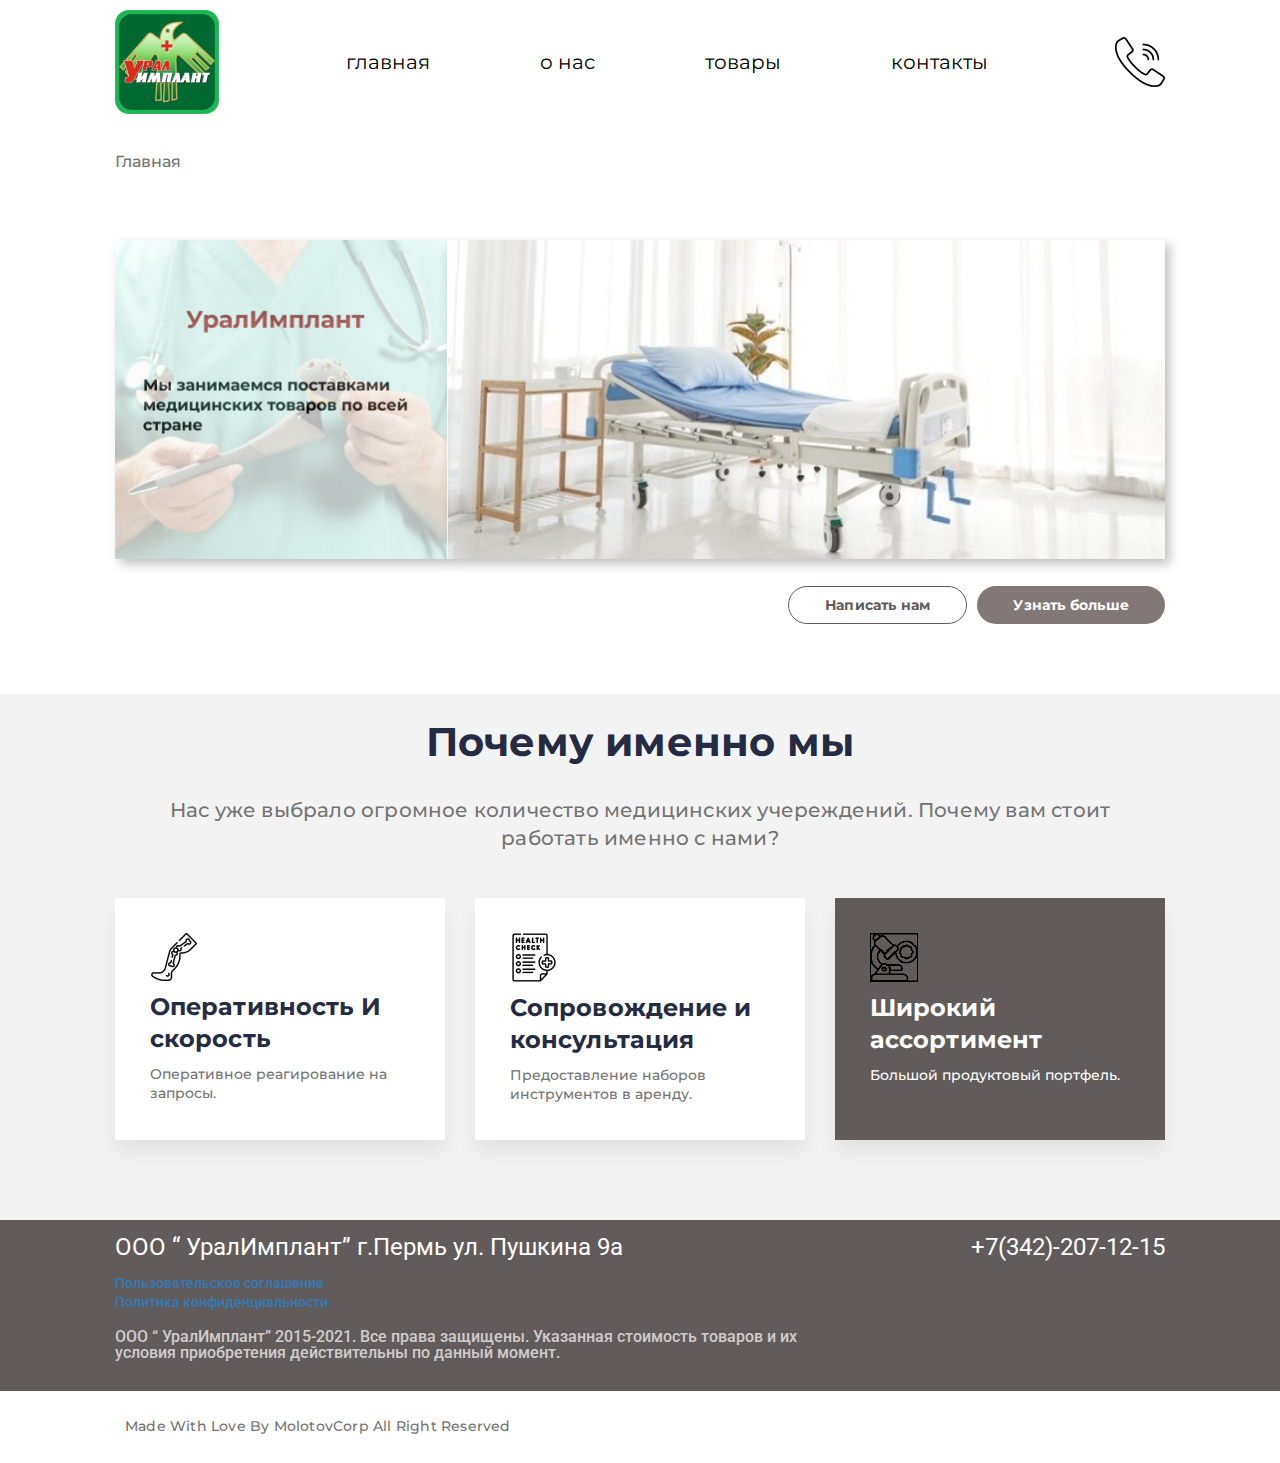
<file: index.html>
<!DOCTYPE html>
<html lang="en">

<head>
    <meta charset="UTF-8">
    <meta http-equiv="X-UA-Compatible" content="IE=edge">
    <meta name="viewport" content="width=device-width, initial-scale=1.0">
    <link rel="stylesheet" href="css/style.css">
    <link rel="preconnect" href="https://fonts.googleapis.com">
    <link rel="preconnect" href="https://fonts.gstatic.com" crossorigin>
    <link href="https://fonts.googleapis.com/css2?family=Montserrat:wght@400;500;600;700;800;900&display=swap"
        rel="stylesheet">
    <link rel="preconnect" href="https://fonts.googleapis.com">
    <link rel="preconnect" href="https://fonts.gstatic.com" crossorigin>
    <link href="https://fonts.googleapis.com/css2?family=Montserrat&family=Roboto&display=swap" rel="stylesheet">
    <title>Уралимплант</title>
</head>

<body>
    <div class="wrapper">
        <header class="header">
            <div class="header-container container">
                <img class="header__logo" src="img/логотип.png" alt="Ural-logo">
                <nav class="header__menu menu">
                    <ul class="menu__list">
                        <li class="menu__item"><a href="#" class="menu__link">главная</a></li>
                        <li class="menu__item"><a href="sources/about.html" class="menu__link">о нас</a></li>
                        <li class="menu__item"><a href="sources/contacts.html" class="menu__link">товары</a></li>
                        <li class="menu__item"><a href="sources/about.html#contact" class="menu__link">контакты</a></li>
                    </ul>
                </nav>
                <a href="tel:+73422071215"><img class="header__phone" src="img/call1.png" alt="phone"></a>
            </div>
        </header>
        <main class="page">
            <div class="page__main-block main-block">
                <div class="main-block__container container">
                    <div class="main-block__body">
                        <h2 class="main-block__main">Главная</h2>
                        <div class="main-block__row">
                            <div class="main-block__first-column">
                                <img src="img/Doctor.jpg" alt="Doctor" class="items-mainblock doctor-foto">
                            </div>
                            <div class="main-block__second-column">
                                <img src="img/chamber.jpg" alt="Chamber" class="items-mainblock">
                            </div>
                        </div>
                        <div class="main-block__buttons">
                            <a href="mailto:uralimplant@bk.ru"
                                class='main-block__button main-block__button-border'>Написать
                                нам</a>
                            <a href="sources/about.html" class='main-block__button main-block__button-gray'>Узнать
                                больше</a>
                        </div>
                    </div>
                </div>
                <section class="page__about-us about-us">
                    <div class="about-us__container container">
                        <div class="about-us__header header__block">
                            <div class="header__block-title">
                                <h2>Почему именно мы</h2>
                                <div class="header__block-subtitle">
                                    Нас уже выбрало огромное количество медицинских учереждений. Почему вам стоит<br />
                                    работать именно с нами?
                                </div>
                            </div>
                        </div>
                        <div class="about-us__body">
                            <div class="about-us_column">
                                <div class="about-us__item">
                                    <div class="about-us__icon">
                                        <img src="img/about-us/bones.jpg" alt="bones-icon">
                                    </div>
                                    <h3 class="about-us__title">Оперативность
                                        И скорость</h3>
                                    <div class="about-us__text">
                                        Оперативное реагирование
                                        на запросы.
                                    </div>
                                </div>
                            </div>
                            <div class="about-us_column">
                                <div class="about-us__item">
                                    <div class="about-us__icon">
                                        <img src="img/about-us/health-check.jpg" alt="bones-icon">
                                    </div>
                                    <h3 class="about-us__title">Сопровождение и консультация</h3>
                                    <div class="about-us__text">
                                        Предоставление наборов инструментов в аренду.
                                    </div>
                                </div>
                            </div>
                            <div class="about-us_column">
                                <div class="about-us__item-gray">
                                    <div class="about-us__icon">
                                        <img src="img/about-us/test.png" alt="bones-icon">
                                    </div>
                                    <h3 class="about-us__title-gray">Широкий ассортимент</h3>
                                    <div class="about-us__text-gray">
                                        Большой продуктовый портфель.
                                    </div>
                                </div>
                            </div>

                        </div>
                </section>
        </main>
        <footer class="footer">
            <div class="footer__top">
                <div class="footer__main container">
                    <div class="footer__text-top">
                        <div class="footer-top__coordinats">
                            ООО “ УралИмплант” г.Пермь ул. Пушкина 9а
                        </div>
                        <div class="footer-top__phonenumber">
                            <a href="tel:+7(342)-207-12-15" class="tel">+7(342)-207-12-15</a>
                        </div>
                    </div>
                    <div class="footer-top__documents">
                        <div class="footer-top__items footer-top__agreement">
                            <a href="documents/terms.pdf" target="blank">Пользовательское соглашение</a>
                        </div>
                        <div class="footer-top__items  footer-top__politic">
                            <a href="documents/privacy.pdf" target="blank">Политика конфиденциальности</a>
                        </div>
                    </div>
                    <div class="footer-top__text">
                        ООО “ УралИмплант” 2015-2021. Все права защищены. Указанная стоимость товаров и их<br>
                        условия приобретения действительны по данный момент.

                    </div>
                </div>
            </div>
            <div class="footer-bottom container">
                <h3>Made With Love By MolotovCorp All Right Reserved </h3>
            </div>
        </footer>
    </div>
</body>

</html>
</file>
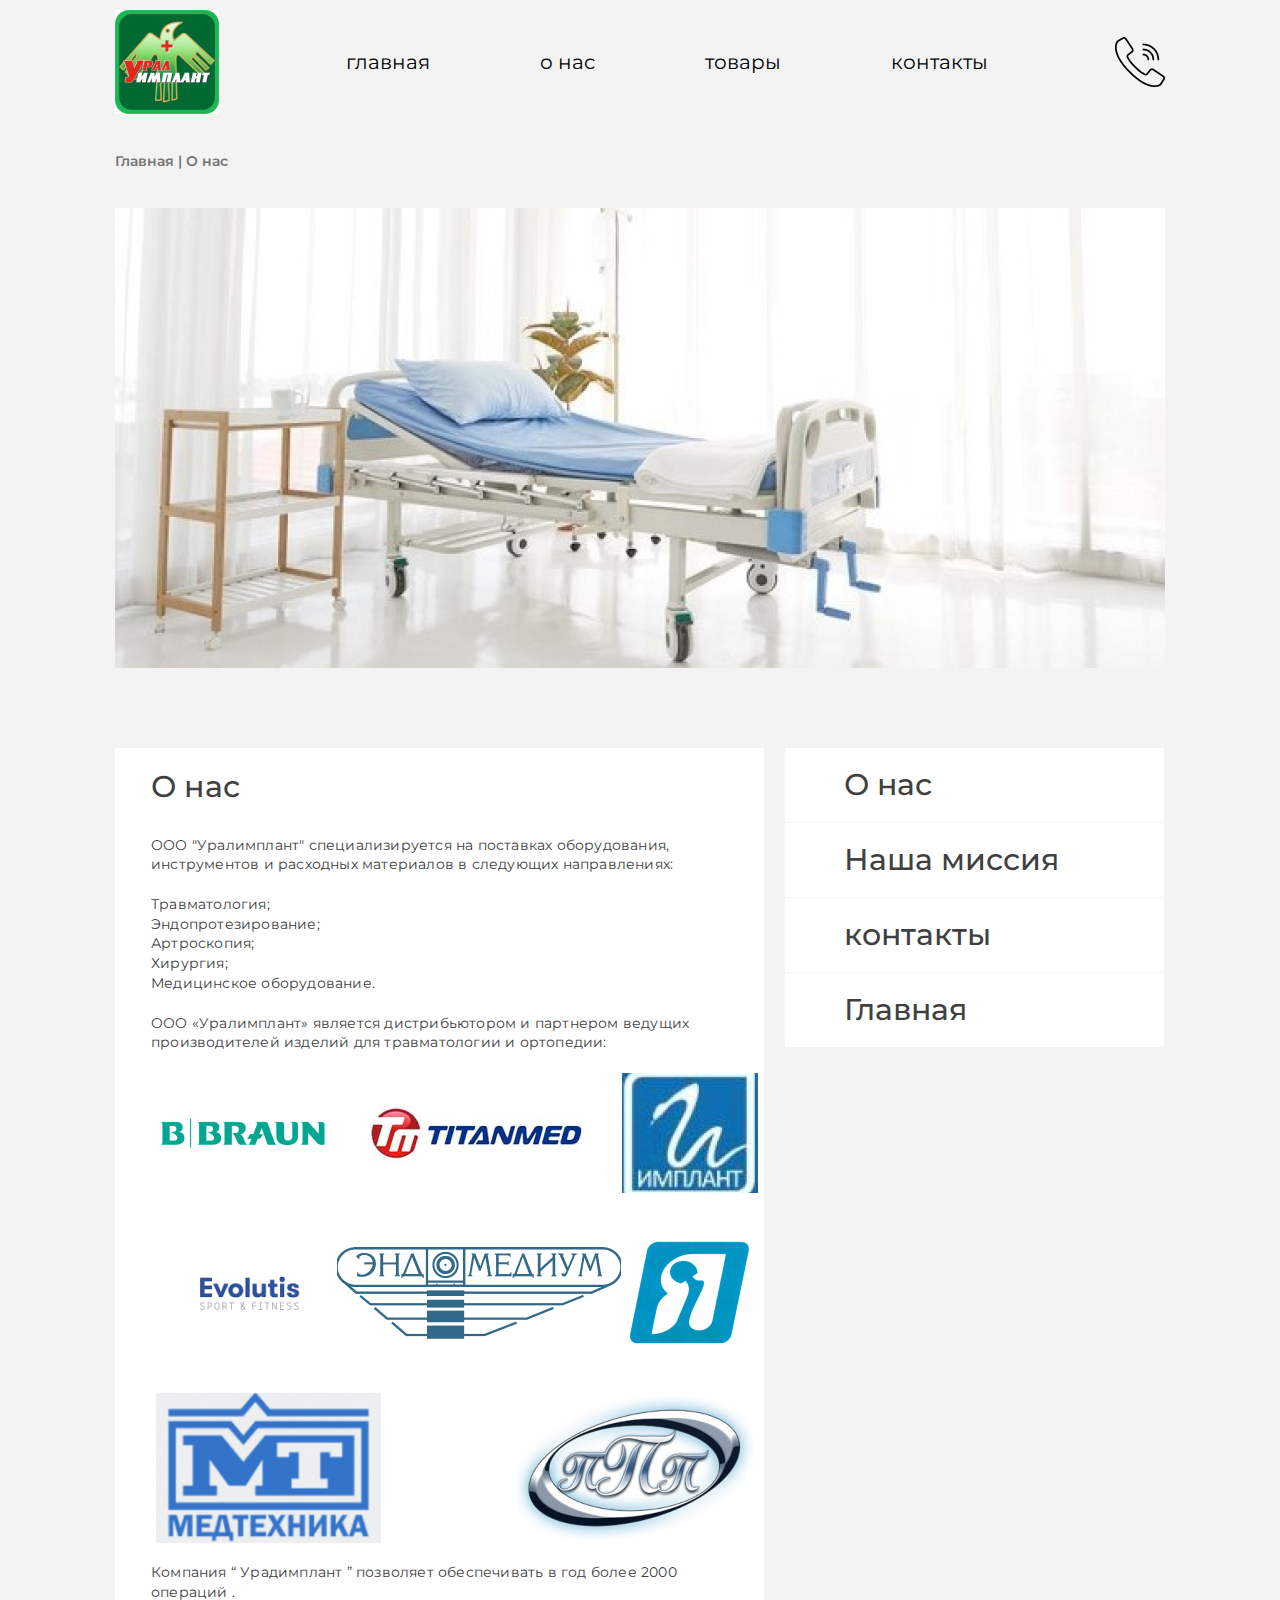
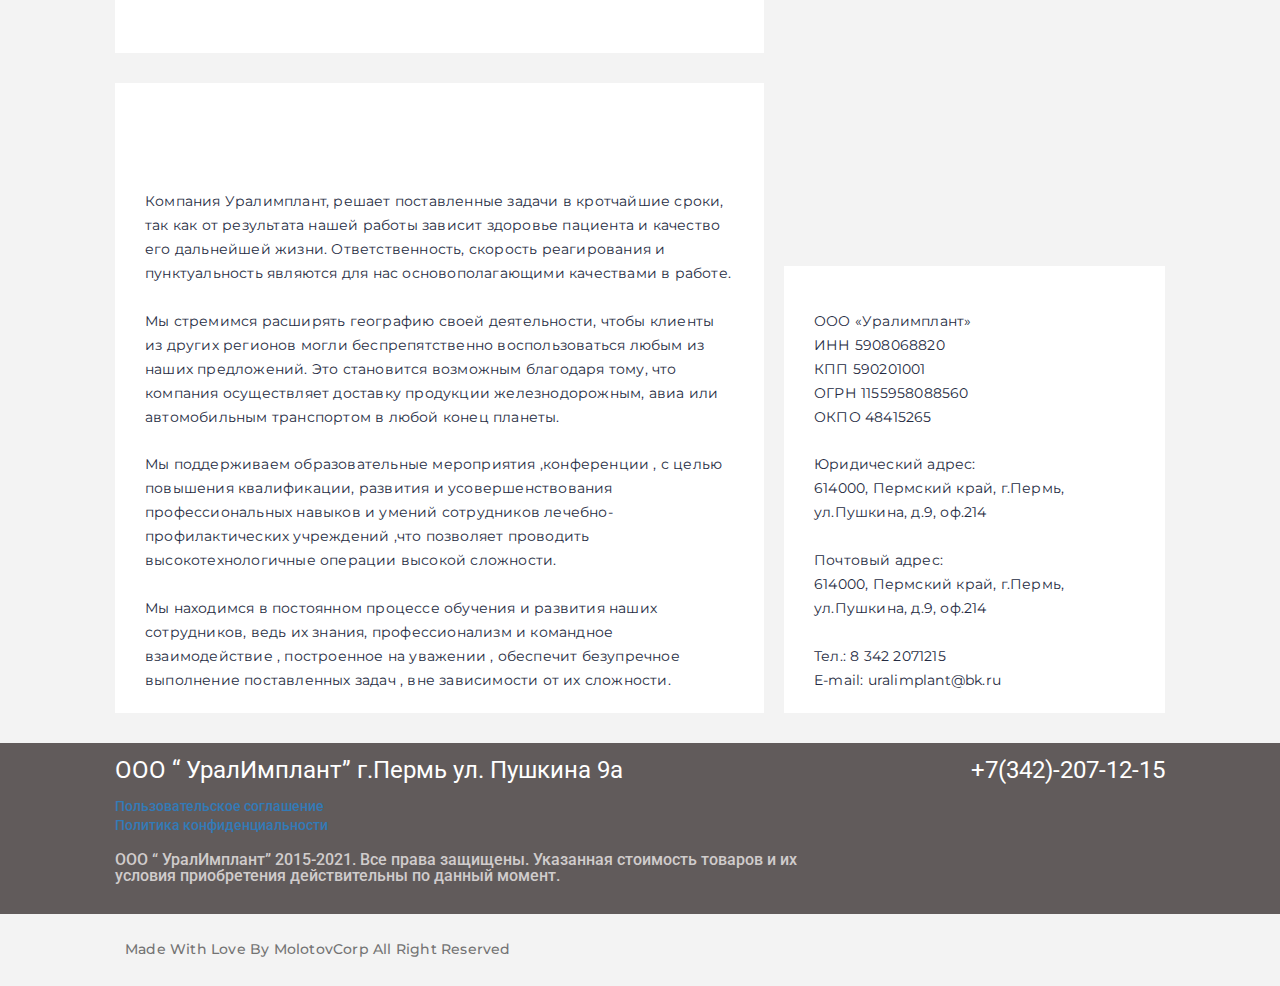
<file: sources/about.html>
<!DOCTYPE html>
<html lang="en">

<head>
    <meta charset="UTF-8">
    <meta http-equiv="X-UA-Compatible" content="IE=edge">
    <meta name="viewport" content="width=device-width, initial-scale=1.0">
    <link rel="stylesheet" href="css/aboutStyle.css">
    <link rel="preconnect" href="https://fonts.googleapis.com">
    <link rel="preconnect" href="https://fonts.gstatic.com" crossorigin>
    <link href="https://fonts.googleapis.com/css2?family=Montserrat:wght@400;500;600;700;800;900&display=swap"
        rel="stylesheet">
    <link rel="preconnect" href="https://fonts.googleapis.com">
    <link rel="preconnect" href="https://fonts.gstatic.com" crossorigin>
    <link href="https://fonts.googleapis.com/css2?family=Montserrat&family=Roboto&display=swap" rel="stylesheet">
    <title>О нас</title>
</head>
<div class="wrapper">
    <header class="header">
        <div class="header-container container">
            <img class="header__logo" src="../img/логотип.png" alt="Ural-logo">
            <nav class="header__menu menu">
                <ul class="menu__list">
                    <li class="menu__item"><a href="../index.html" class="menu__link">главная</a></li>
                    <li class="menu__item"><a href="#" class="menu__link">о нас</a></li>
                    <li class="menu__item"><a href="contacts.html" class="menu__link">товары</a></li>
                    <li class="menu__item"><a href="#contact" class="menu__link">контакты</a></li>
                </ul>
            </nav>
            <a href="tel:+73422071215"><img class="header__phone" src="../img/call1.png" alt="phone"></a>
        </div>
    </header>
    <main class="page">
        <div class="page__mainblock main-block">
            <div class="mainblock__container container">
                <div class="main-block__body">
                    <h2 class="main-block__title">Главная | О нас</h2>
                    <div class="main-block__image">
                        <img src="img about/chamber.jpg" alt="chamber foto">
                    </div>
                </div>
            </div>
        </div>
        <section class="page__about-us about-us">
            <div class="about-us__container container">
                <div class="about-us__body">
                    <div class="about-us__column">
                        <div class="item__about-us-content">
                            <h3 class="item-title">О нас</h3>
                            <p>ООО "Уралимплант" специализируется на поставках оборудования, инструментов и
                                расходных материалов в следующих направлениях:</p>
                            <ul>
                                <li>Травматология;</li>
                                <li>Эндопротезирование;</li>
                                <li>Артроскопия;</li>
                                <li>Хирургия;</li>
                                <li>Медицинское оборудование.</li>
                            </ul>
                            <p>
                                ООО «Уралимплант» является дистрибьютором и партнером ведущих производителей изделий для
                                травматологии и ортопедии:</p>
                            <div class="about-us__partners-first-row">
                                <img src="../img/partners/bbraun 1.png" alt="logo">
                                <img src="../img/partners/titan-logo 2.png" alt="logo">
                                <img src="../img/partners/npp.png" alt="logo">
                            </div>
                            <div class="about-us__partners-second-row">
                                <img src="../img/partners/evolutis 1.png" alt="logo">
                                <img src="../img/partners/Endomedium 1.png" alt="logo">
                                <img src="../img/partners/iartez.png" alt="logo">
                            </div>
                            <div class="about-us__partners-third-row">
                                <img src="../img/partners/kazan.png" alt="logo">
                                <img src="../img/partners/ppp.png" alt="logo">
                            </div>
                            <p>Компания “ Урадимплант ” позволяет обеспечивать в год более <span>2000 операций</span> .
                            </p>
                        </div>
                        <div class="about-us__mission ">
                            <h3 class="item-title"><a name="mission">Наша миссия</a></h3>
                            <ul>
                                <li>Компания Уралимплант, решает поставленные задачи в кротчайшие сроки, так как от
                                    результата
                                    нашей работы зависит здоровье пациента и качество его дальнейшей жизни.
                                    Ответственность,
                                    скорость реагирования и пунктуальность являются для нас основополагающими качествами
                                    в
                                    работе.</li>
                                <br>
                                <li>Мы стремимся расширять географию своей деятельности, чтобы клиенты из других
                                    регионов
                                    могли
                                    беспрепятственно воспользоваться любым из наших предложений. Это становится
                                    возможным
                                    благодаря тому, что компания осуществляет доставку продукции железнодорожным, авиа
                                    или
                                    автомобильным транспортом в любой конец планеты.</li>
                                <br>
                                <li>
                                    Мы поддерживаем образовательные мероприятия ,конференции , с целью повышения
                                    квалификации, развития и усовершенствования профессиональных навыков и умений
                                    сотрудников
                                    лечебно-профилактических учреждений ,что позволяет проводить высокотехнологичные
                                    операции
                                    высокой сложности.</li>
                                <br>
                                <li>Мы находимся в постоянном процессе обучения и развития наших сотрудников, ведь их
                                    знания,
                                    профессионализм и командное взаимодействие , построенное на уважении , обеспечит
                                    безупречное
                                    выполнение поставленных задач , вне зависимости от их сложности.</li>
                            </ul>
                        </div>

                    </div>
                    <div class="about-us__column-short">
                        <div class="column-short__body">
                            <div class="column-short__body-item"><a href="#"> О нас</a></div>
                            <div class="column-short__body-item"><a href="#mission"> Наша миссия</a></div>
                            <div class="column-short__body-item"><a href="#"> контакты</a></div>
                            <div class="column-short__body-item"><a href="../index.html"> Главная</a></div>
                        </div>
                        <div class="about-us__requisits">
                            <h2><a name="contact"> Реквизиты</a></h2>
                            <ul>
                                <li> ООО «Уралимплант»</li>
                                <li></li> ИНН 5908068820</li>
                                <li></li>КПП 590201001</li>
                                <li></li>ОГРН 1155958088560</li>
                                <li> ОКПО 48415265</li>
                                <br>
                                <li>Юридический адрес:</li>
                                <li> 614000, Пермский край, г.Пермь, ул.Пушкина, д.9, оф.214</li>
                                <br>
                                <li> Почтовый адрес:</li>
                                <li>614000, Пермский край, г.Пермь, ул.Пушкина, д.9, оф.214</li>
                                <br>
                                <li>Тел.: 8 342 2071215</li>
                                <li>E-mail: uralimplant@bk.ru</li>
                            </ul>
                        </div>
                    </div>
                </div>
            </div>
        </section>
        <footer class="footer">
            <div class="footer__top">
                <div class="footer__main container">
                    <div class="footer__text-top">
                        <div class="footer-top__coordinats">
                            ООО “ УралИмплант” г.Пермь ул. Пушкина 9а
                        </div>
                        <div class="footer-top__phonenumber">
                            <a href="tel:+7(342)-207-12-15" class="tel">+7(342)-207-12-15</a>
                        </div>
                    </div>
                    <div class="footer-top__documents">
                        <div class="footer-top__items footer-top__agreement">
                            <a href="../documents/terms.pdf" target="blank">Пользовательское соглашение</a>
                        </div>
                        <div class="footer-top__items  footer-top__politic">
                            <a href="../documents/privacy.pdf" target="blank">Политика конфиденциальности</a>
                        </div>
                    </div>
                    <div class="footer-top__text">
                        ООО “ УралИмплант” 2015-2021. Все права защищены. Указанная стоимость товаров и их<br>
                        условия приобретения действительны по данный момент.

                    </div>
                </div>
            </div>
            <div class="footer-bottom container">
                <h3>Made With Love By MolotovCorp All Right Reserved </h3>
            </div>
        </footer>
    </main>

    <body>

    </body>

</html>
</file>
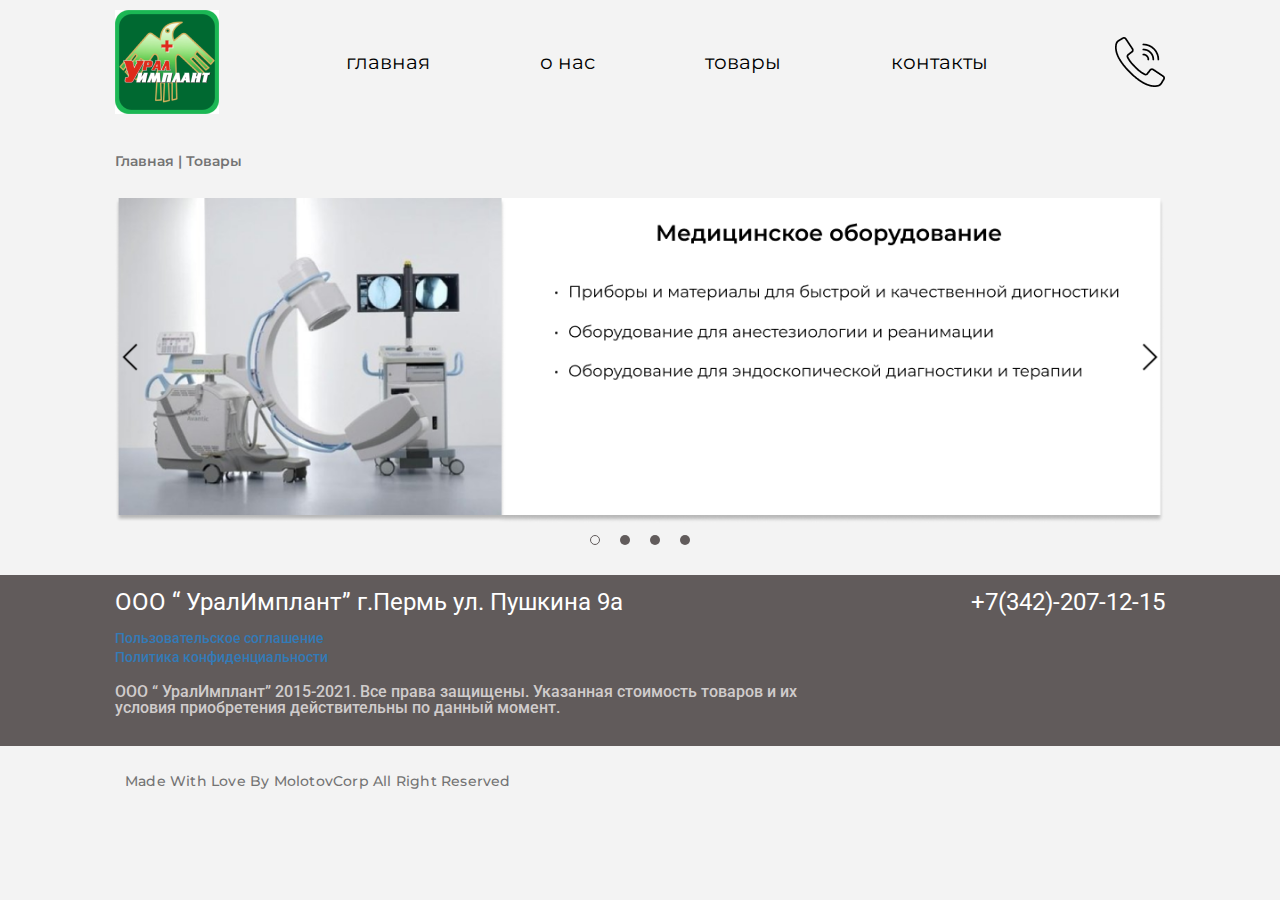
<file: sources/contacts.html>
<!DOCTYPE html>
<html lang="en">

<head>
    <meta charset="UTF-8">
    <meta http-equiv="X-UA-Compatible" content="IE=edge">
    <meta name="viewport" content="width=device-width, initial-scale=1.0">
    <link rel="stylesheet" href="css/contacsStyle.css">
    <link rel="preconnect" href="https://fonts.googleapis.com">
    <link rel="preconnect" href="https://fonts.gstatic.com" crossorigin>
    <link href="https://fonts.googleapis.com/css2?family=Montserrat:wght@400;500;600;700;800;900&display=swap"
        rel="stylesheet">
    <link rel="preconnect" href="https://fonts.googleapis.com">
    <link rel="preconnect" href="https://fonts.gstatic.com" crossorigin>
    <link href="https://fonts.googleapis.com/css2?family=Montserrat&family=Roboto&display=swap" rel="stylesheet">
    <title>О нас</title>
</head>
<div class="wrapper">
    <header class="header">
        <div class="header-container container">
            <img class="header__logo" src="../img/логотип.png" alt="Ural-logo">
            <nav class="header__menu menu">
                <ul class="menu__list">
                    <li class="menu__item"><a href="../index.html" class="menu__link">главная</a></li>
                    <li class="menu__item"><a href="about.html" class="menu__link">о нас</a></li>
                    <li class="menu__item"><a href="#" class="menu__link">товары</a></li>
                    <li class="menu__item"><a href="about.html#contact" class="menu__link">контакты</a></li>
                </ul>
            </nav>
            <a href="tel:+73422071215"><img class="header__phone" src="../img/call1.png" alt="phone"></a>
        </div>
    </header>
    <main class="page">
        <div class="page__main-block main-block">
            <div class="main-block__container container">
                <div class="main-block__body">
                    <h2 class="main-block__title">Главная | Товары</h2>
                    <div class="slider">
                        <div class="slider-item">
                            <img src="../img/slider/medical equipment.png" alt="medical-equipment">
                        </div>
                        <div class="slider-item">
                            <img src="../img/slider/Ortopedical.png" alt="Ortopedical">
                        </div>
                        <div class="slider-item">
                            <img src="../img/slider/surgery.png" alt="surgery">
                        </div>
                        <div class="slider-item">
                            <img src="../img/slider/trauma.png" alt="trauma">
                        </div>
                    </div>
                </div>
            </div>
        </div>
    </main>

    <footer class="footer">
        <div class="footer__top">
            <div class="footer__main container">
                <div class="footer__text-top">
                    <div class="footer-top__coordinats">
                        ООО “ УралИмплант” г.Пермь ул. Пушкина 9а
                    </div>
                    <div class="footer-top__phonenumber">
                        <a href="tel:+7(342)-207-12-15" class="tel">+7(342)-207-12-15</a>
                    </div>
                </div>
                <div class="footer-top__documents">
                    <div class="footer-top__items footer-top__agreement">
                        <a href="../documents/terms.pdf" target="blank">Пользовательское соглашение</a>
                    </div>
                    <div class="footer-top__items  footer-top__politic">
                        <a href="../documents/privacy.pdf" target="blank">Политика конфиденциальности</a>
                    </div>
                </div>
                <div class="footer-top__text">
                    ООО “ УралИмплант” 2015-2021. Все права защищены. Указанная стоимость товаров и их<br>
                    условия приобретения действительны по данный момент.

                </div>
            </div>
        </div>
        <div class="footer-bottom container">
            <h3>Made With Love By MolotovCorp All Right Reserved </h3>
        </div>
    </footer>
    </main>

    <body>
        <!-------------Jquery----------------->

        <script src="https://code.jquery.com/jquery-3.6.0.min.js"></script>
        <!-------------my script-------------->

        <script src="../script/script.js"></script>
        <!-----slider ------------------->

        <script src="../script/slick.min.js"></script>
    </body>

</html>
</file>
<file: css/style.css>
*,
*::before,
*::after {
	padding: 0;
	margin: 0;
	border: 0;
	box-sizing: border-box;
}
a {
	text-decoration: none;
	color: white;
}
.tel a{
	color: white;
}
ul,
ol,
li {
	list-style: none;
}
li:hover{
text-decoration: underline;
}
img {
	vertical-align: top;
}
h1,
h2,

h4,
h5,
h6 {
	font-weight: inherit;
	font-size: inherit;
}
html,
body {
	height: 100%;
	line-height: 1;
	font-size: 14px;
	font-weight: 500;
	color: #252b42;
	font-family: Montserrat;
	background-color:  #fff;
}
.wrapper {
	min-height: 100%;
	overflow: hidden;
	display: flex;
	flex-direction: column;
}
.container {
	max-width: 1050px;
	margin: 0px auto;
	padding: 0 15px;
	box-sizing: content-box;
}
.wrapper {
	min-height: 100%;
	overflow: hidden;
	display: flex;
	flex-direction: column;
}
/*----------------header block--------------*/
.header__block {
	text-align: center;
	line-height: 142%;
	letter-spacing: 0.2px;
	font-weight: 700;		
}

.header__block-title{
	font-size: 40px;
	line-height: 142.5%;
	padding: 20px;
}
.header__block-title:not(:last-child){
	padding: 0px 0px 10px 0px;
}
.header__block-subtitle{
	color: #737373;
	line-height: 142%;
	font-weight: 500;
	font-size: 20px;
	margin: 25px 10px;
}
@media (max-width: 992px) {
	.header__block-title {
		font-size: 30px;
	}
	.header__block-subtitle{
		font-size: 12px;
	}
}
/*----------------------------Header-----------------------*/

.header {
	margin: 10px 0px 40px 0px;
}
.header-container {
	display: flex;
	min-height: 104px;
	justify-content: space-between;
	align-items: center;
}
.container {
}
.header__logo {
}
.header__menu {
}
.menu {
}
.menu__list {
	display: flex;
	flex-wrap: wrap;
	align-items: center;
	margin: 0px 10px;
}
.menu__item{
	font-size: 20px;
	font-weight: 400;
	
}
.menu__item:not(:last-child) {
	margin-right: 110px;
}
.menu__link {
	color: #000
}
.header__phone {
}
@media(max-width: 992px) {
	.menu__item:not(:last-child) {
		margin-right: 80px;
	}
}
@media(max-width:767px){
	.header {
		margin: 10px 0px 20px 0px;
	}
	.menu__item:not(:last-child) {
		margin-right: 25px;
		margin-bottom: 10px;
	}
	.menu__item {
		font-size: 14px;
	}
	.menu__list{
		align-items: inherit	;
	}	
}
@media(max-width: 596px) {
	.menu__list{
		display: block ;
}
}
/*--------------------Main block-------------------*/
.page {
}
.page__main-block {
}
.main-block {
}
.main-block__container {
}
.main-block__body {
	margin-bottom: 80px;
}
.main-block__main{
padding-bottom: 70px;
color: #737373;
font-size: 16px;
}
.main-block__row {
	display: flex;
	margin-bottom: 37px;
}
.main-block__row img {
	width: 100%;
	height: 100%;
	box-shadow: 5px 5px 10px rgba(0, 0, 0, 0.25);
}
.items-mainblock {
}
.main-block__first-column {
}
.main-block__second-column {
}
.doctor-foto {
}
.main-block__buttons {
	display: flex;
	justify-content: flex-end;
		flex-wrap: wrap;
		margin: -10px 0px
}
.main-block__button {
	border-radius: 37px;
	display: flex;
	justify-content: center;
	align-items: center;
	min-height: 38px;
	color: #fff;
	letter-spacing: 0.2px;
	font-weight: 700;
	line-height: 200%;
	padding: 0px 36px;
	transition: all 1.3s ease 0.1s
}
.main-block__button:not(:last-child) {
	margin:	0px 10px 0px 0px;
}
.main-block__button:hover{
	background: #3E3A3A ;
	color: seashell;
}
.main-block__button-border {
	border: 1px solid #615B5B;
	color: #615B5B;
	
}
.main-block__button-gray {
	background: #827878;
}
.main-block__button-gray:hover {
	background: #3E3A3A;
}
.page__about-us {
	background-color: #f3f3f3;
}
.about-us {
	padding-bottom: 50px;
}
.about-us__container {
}
.about-us__header {
}
.header__block {
}
.header__block-title {
}
@media(max-width:767px) {
	.main-block__second-column {
		display: none;
	}
	.main-block__row img{
		padding: 20px;
		box-shadow: none;
	}
	.main-block__row {
		display: inherit;
	}
	.main-block__buttons {
		display: inherit;
	}
	.main-block__button:not(:last-child){
		margin-bottom: 15px;
	}
	.main-block__button-border{
		width: 100%;
	}
	.main-block__main {
		padding-bottom: 30px;
	}
}
@media(max-width:479px) {
	.main-block__main{
		padding-bottom: 10px;
	}
}
/*-------------------------------About-us----------------*/
.about-us__body {
}
.about-us_column {
	flex: 0 1 33.333%;
		margin: 0px 0px 30px 0px;
}
.about-us__item{
	box-shadow: 0px 13px 19px rgba(0, 0, 0, 0.07);
		background-color: #fff;
		padding: 35px;
		height: 100%;
}
.about-us__item-gray {
	box-shadow: 0px 13px 19px rgba(0, 0, 0, 0.07);
	background: #615B5B;
	color: white;
	padding: 35px;
		height: 100%;
		}
.about-us__item >*:not(:last-child) {
	margin: 0px 0px 10px 0px;	
}
.about-us__item-gray >*:not(:last-child){
	margin: 0px 0px 10px 0px;
}
.about-us__icon {
}
.about-us__title {
	font-weight: 700;
	font-size: 24px;
	letter-spacing: 0.1px;
	line-height: calc(32/24*100%);
}
.about-us__text {
	color :#737373;
	line-height: 142%;
}
.about-us__title-gray{
	font-weight: 700;
	font-size: 24px;
	letter-spacing: 0.1px;
	line-height: calc(32/24*100%);
	color: white;
}
.about-us__text-gray{
	color: white;
	line-height: 142%;
}
@media(max-width:992px){
	.about-us_column{
		flex: 0 1 50%;
	}
	.about-us_column:last-child {
		flex:  1 1 100% ;
	}
}
@media(max-width: 767px) {
	.page__about-us{
		padding-bottom: 20px;
	}
}
@media (min-width: 670px){
	.about-us__body {
		display: flex;
		flex-wrap: wrap ;
		margin:  0px -15px ;
	}
	.about-us_column{
		padding: 0px 15px;
	}
}
@media (max-width: 479px) {
	.header__block-title{
		font-size: 30px;
	}
}
/*----------------footer----------------*/
.footer {

}
.footer__top {
	font-family: roboto, Arial, Helvetica, sans-serif;
	background: #615B5B;
}
.footer__main {
}
.footer__text-top {
	display: flex;
	justify-content: space-between;
	align-items: center;
	font-size: 24px;
	font-weight: 400;
	line-height: 116%;
	color: white;
	padding-top: 14px;
}
.footer-top__documents{
padding-top: 14px;
}
.footer-top__items{

}
.footer-top__items a {
	color:#337AB7;
}
.footer-top__items:not(:last-child){
	margin: 0px 0px 5px 0px;
}
.footer-top__coordinats {
}
.footer-top__phonenumber {
}
.footer-top__agreement {
}
.footer-top__politic {
	margin-bottom: 20px;
}
.footer-top__text {
	padding-bottom: 30px;
	font-size: 16px;
	color: #D0CCCC;
}
.footer-bottom {
	padding: 14px 0px;
	
}
.footer-bottom h3 {
	font-size: 14px;
	font-weight: 500;
	letter-spacing: 0.2px;
	color: #737373;
	line-height: 171%;
	padding: 10px ;
}
@media (max-width: 767px) {
	.footer__text-top {
		font-size: 18px;
	}
	.footer-top__text{
		padding-bottom: 15px;
			font-size: 12px;
	}
}
@media (max-width:570px) {
	.footer__text-top {
		display: inherit;
	}
	.footer__text-top {
		font-size: 14px;
	}
	.footer-bottom h3{
		font-size: 10px;
	}
}
</file>
<file: sources/css/aboutStyle.css>
*,
*::before,
*::after {
	padding: 0;
	margin: 0;
	border: 0;
	box-sizing: border-box;
}
a {
	text-decoration: none;
	color: white;
}

ul,
ol,
li {
	list-style: none;
}
li:hover{
text-decoration: underline;
}
img {
	vertical-align: top;
}
h1,
h2,

h4,
h5,
h6 {
	font-weight: inherit;
	font-size: inherit;
}
html,
body {
	height: 100%;
	line-height: 1;
	font-size: 14px;
	font-weight: 500;
	color: #252b42;
	font-family: Montserrat;
	background-color:  #f3f3f3;
}
.wrapper {
	min-height: 100%;
	overflow: hidden;
	display: flex;
	flex-direction: column;
}
.container {
	max-width: 1050px;
	margin: 0px auto;
	padding: 0 15px;
	box-sizing: content-box;
}
.wrapper {
	min-height: 100%;
	overflow: hidden;
	display: flex;
	flex-direction: column;
}
/*----------------header block--------------*/
.header__block {
	text-align: center;
	line-height: 142%;
	letter-spacing: 0.2px;
	font-weight: 700;		
}

.header__block-title{
	font-size: 40px;
	line-height: 142.5%;
	padding: 20px;
}
.header__block-title:not(:last-child){
	padding: 0px 0px 10px 0px;
}
.header__block-subtitle{
	color: #737373;
	line-height: 142%;
	font-weight: 500;
	font-size: 20px;
	margin: 25px 10px;
}
@media (max-width: 992px) {
	.header__block-title {
		font-size: 30px;
	}
	.header__block-subtitle{
		font-size: 12px;
	}
}

@media  (max-width: 479px ) {
	.menu__item {
		font-size: 14px;
	}
}
/*----------------------------Header-----------------------*/

.header {
	margin: 10px 0px 40px 0px;
}
.header-container {
	display: flex;
	min-height: 104px;
	justify-content: space-between;
	align-items: center;
}
.container {
}
.header__logo {
}
.header__menu {
}
.menu {
}
.menu__list {
	display: flex;
	flex-wrap: wrap;
	align-items: center;
	margin: 0px 10px;
}
.menu__item{
	font-size: 20px;
	font-weight: 400;
	
}
.menu__item:not(:last-child) {
	margin-right: 110px;
}
.menu__link {
	color: #000
}
.header__phone {
}
@media(max-width: 992px) {
	.menu__item:not(:last-child) {
		margin-right: 80px;
	}
}
@media(max-width:767px){
	.header {
		margin: 10px 0px 20px 0px;
	}
    .menu__item {
        font-size: 14px;
    }
	.menu__item:not(:last-child) {
		margin-right: 25px;
		margin-bottom: 10px;
      	}	
    .menu__list{
		align-items: inherit	;
	}	
}
@media(max-width: 596px) {
	.menu__list{
		display: block ;
}
}
/*----------Mainblock---------------------*/
.page {
}
.page__mainblock {
}
.main-block {
}
.mainblock__container {
}
.container {
}
.main-block__body {
}
.main-block__title {
    font-size: 14px;
    font-weight: 600;
    color: #737373;
}
.main-block__image {
    padding: 40px 0px 80px 0px;
}
.main-block__image img {
    width: 100%;
}
@media(max-width:767px) {
	.main-block__image{
		padding: 20px 0px 40px 0px;
	}
}
@media(max-width: 479px) {
    .main-block__image {
        padding: 20px 5px 30px 5px;
    }
}
/*-----------------------------about us -------------------------------*/
.page__about-us {
}
.about-us {
}
.about-us__container {
}
.container {
}
.about-us__body {
	display: flex;
}
.about-us__column {
max-width: 649px;
}
.item__about-us-content {
	background: #fff;
	padding: 0px 0px 50px 36px;
	font-size: 14px;
	font-weight: 400;
	color: #404040;
	letter-spacing: 0.2px;
	line-height: 141%;
}
.item__about-us-content p {
	padding-right: 74px;
}
.item__about-us-content img{
	
}
.item__about-us-content ul {
	padding: 20px 0px;
}
.item-title{
	padding-top: 20px;
padding-bottom: 30px;
font-size: 30px;
font-weight: 500;
line-height: 125%;
color: #404040;
}
.about-us__partners-first-row {
	display: flex;
	justify-content: space-between;
	align-items: center;
	padding: 20px 5px;
}
.about-us__partners-second-row {
	display: flex;
	justify-content: space-between;
	align-items: center;
	padding: 20px 5px;
}
.about-us__partners-third-row {
	display: flex;
	justify-content: space-between;
	align-items: center;
	padding: 20px 5px;
}
.about-us__mission {
	background-color: #fff;
	margin: 30px 0px;
	padding: 20px 30px 20px 30px; 
	font-size: 14px;
	font-weight: 400;
	letter-spacing: 0.2px;
	line-height: 171%;
}

.about-us__requisits {
}
.about-us__column-short {
	display: flex;
	flex-direction: column;
	justify-content: space-between;
	align-items: center;
	}

.column-short__body {
	background: white;
	margin-left: 20px;
	
}
.column-short__body-item {
	font-size: 30px;
	padding: 22px 105px 22px 59px;
	transition: all 1.0s ease 0.1s
	}
	.column-short__body-item:not(:last-child) {
		border-bottom: solid 1px #f3f3f3;
	}
.column-short__body-item a{
	color: #404040;
	transition: all 1.0s ease 0.1s
}
.column-short__body-item:hover{
		background: #eaf095;
}
.about-us__requisits{
background-color: #fff;
font-size: 14px;
	font-weight: 400;
	letter-spacing: 0.2px;
	line-height: 171%;
	padding: 20px 30px 20px 30px; 
	margin: 30px 0px 30px  20px;
}
@media (max-width: 1050px) {
.about-us__column-short{
	display: none; 
}
.about-us__body{
	justify-content: center;
}
}
@media (max-width: 661px) {
	.about-us__partners-first-row{
		flex-direction: column;
			}
			.about-us__partners-second-row{
				flex-direction: column;
			}
}
@media(max-width: 479px) {
	.about-us__partners-third-row{
		flex-direction: column;
	}
	.item__about-us-content p {
		padding-right: 20px;
	}
	.item__about-us-content{
		font-size: 12px;
		padding-bottom: 25px;
	}
	.about-us__mission{
		font-size: 12px;
	}
}
/*----------------footer----------------*/
.footer {

}
.footer__top {
	font-family: roboto, Arial, Helvetica, sans-serif;
	background: #615B5B;
}
.footer__main {
}
.footer__text-top {
	display: flex;
	justify-content: space-between;
	align-items: center;
	font-size: 24px;
	font-weight: 400;
	line-height: 116%;
	color: white;
	padding-top: 14px;
}
.footer-top__documents{
padding-top: 14px;
}
.footer-top__items{

}
.footer-top__items a {
	color:#337AB7;
}
.footer-top__items:not(:last-child){
	margin: 0px 0px 5px 0px;
}
.footer-top__coordinats {
}
.footer-top__phonenumber {
}
.footer-top__agreement {
}
.footer-top__politic {
	margin-bottom: 20px;
}
.footer-top__text {
	padding-bottom: 30px;
	font-size: 16px;
	color: #D0CCCC;
}
.footer-bottom {
	padding: 14px 0px;
	
}
.footer-bottom h3 {
	font-size: 14px;
	font-weight: 500;
	letter-spacing: 0.2px;
	color: #737373;
	line-height: 171%;
	padding: 10px ;
}
@media (max-width: 767px) {
	.footer__text-top {
		font-size: 18px;
	}
	.footer-top__text{
		padding-bottom: 15px;
			font-size: 12px;
	}
}
@media (max-width:570px) {
	.footer__text-top {
		display: inherit;
	}
	.footer__text-top {
		font-size: 14px;
	}
	.footer-bottom h3{
		font-size: 10px;
	}
}
</file>
<file: sources/css/contacsStyle.css>
*,
*::before,
*::after {
	padding: 0;
	margin: 0;
	border: 0;
	box-sizing: border-box;
}
a {
	text-decoration: none;
	color: white;
}
.tel {
	color: white;
}
ul,
ol,
li {
	list-style: none;
}
li:hover{
text-decoration: underline;
}
img {
	vertical-align: top;
}
h1,
h2,

h4,
h5,
h6 {
	font-weight: inherit;
	font-size: inherit;
}
html,
body {
	height: 100%;
	line-height: 1;
	font-size: 14px;
	font-weight: 500;
	color: #252b42;
	font-family: Montserrat;
	background-color:  #f3f3f3;
}
.wrapper {
	min-height: 100%;
	overflow: hidden;
	display: flex;
	flex-direction: column;
}
.container {
	max-width: 1050px;
	margin: 0px auto;
	padding: 0 15px;
	box-sizing: content-box;
}
.wrapper {
	min-height: 100%;
	overflow: hidden;
	display: flex;
	flex-direction: column;
}
/*----------------header block--------------*/
.header__block {
	text-align: center;
	line-height: 142%;
	letter-spacing: 0.2px;
	font-weight: 700;		
}

.header__block-title{
	font-size: 40px;
	line-height: 142.5%;
	padding: 20px;
}
.header__block-title:not(:last-child){
	padding: 0px 0px 10px 0px;
}
.header__block-subtitle{
	color: #737373;
	line-height: 142%;
	font-weight: 500;
	font-size: 20px;
	margin: 25px 10px;
}
@media (max-width: 992px) {
	.header__block-title {
		font-size: 30px;
	}
	.header__block-subtitle{
		font-size: 12px;
	}
}

@media  (max-width: 479px ) {
	.menu__item {
		font-size: 14px;
	}
}
/*----------------------------Header-----------------------*/

.header {
	margin: 10px 0px 40px 0px;
}
.header-container {
	display: flex;
	min-height: 104px;
	justify-content: space-between;
	align-items: center;
}
.container {
}
.header__logo {
}
.header__menu {
}
.menu {
}
.menu__list {
	display: flex;
	flex-wrap: wrap;
	align-items: center;
	margin: 0px 10px;
}
.menu__item{
	font-size: 20px;
	font-weight: 400;
	
}
.menu__item:not(:last-child) {
	margin-right: 110px;
}
.menu__link {
	color: #000
}
.header__phone {
}
@media(max-width: 992px) {
	.menu__item:not(:last-child) {
		margin-right: 80px;
	}
}
@media(max-width:767px){
	.header {
		margin: 10px 0px 20px 0px;
	}
    .menu__item {
        font-size: 14px;
    }
	.menu__item:not(:last-child) {
		margin-right: 25px;
		margin-bottom: 10px;
      	}	
    .menu__list{
		align-items: inherit	;
	}	
}
@media(max-width: 596px) {
	.menu__list{
		display: block ;
}
}
/*----------------footer----------------*/
.footer {

}
.footer__top {
	font-family: roboto, Arial, Helvetica, sans-serif;
	background: #615B5B;
}
.footer__main {
}
.footer__text-top {
	display: flex;
	justify-content: space-between;
	align-items: center;
	font-size: 24px;
	font-weight: 400;
	line-height: 116%;
	color: white;
	padding-top: 14px;
}
.footer-top__documents{
padding-top: 14px;
}
.footer-top__items{

}
.footer-top__items a {
	color:#337AB7;
}
.footer-top__items:not(:last-child){
	margin: 0px 0px 5px 0px;
}
.footer-top__coordinats {
}
.footer-top__phonenumber {
}
.footer-top__agreement {
}
.footer-top__politic {
	margin-bottom: 20px;
}
.footer-top__text {
	padding-bottom: 30px;
	font-size: 16px;
	color: #D0CCCC;
}
.footer-bottom {
	padding: 14px 0px;
	
}
.footer-bottom h3 {
	font-size: 14px;
	font-weight: 500;
	letter-spacing: 0.2px;
	color: #737373;
	line-height: 171%;
	padding: 10px ;
}
@media (max-width: 767px) {
	.footer__text-top {
		font-size: 18px;
	}
	.footer-top__text{
		padding-bottom: 15px;
			font-size: 12px;
	}
}
@media (max-width:570px) {
	.footer__text-top {
		display: inherit;
	}
	.footer__text-top {
		font-size: 14px;
	}
	.footer-bottom h3{
		font-size: 10px;
	}
}
.slider {
	position: relative;
	padding: 30px 0px;
}
.slider-item {
}
/* Слайдер */
.slick-slider{

}
/* Слайдер запущен */
.slick-slider.slick-initialized{

}
/* Слайдер с точками */
.slick-slider.slick-dotted{}
/* Ограничивающая оболочка */
.slick-list {
	overflow: hidden;
}
/* Лента слайдов */
.slick-track { 
	display: flex;
}
/* Слайд */
.slick-slide{}
/* Слайд активный (показывается) */
.slick-slide.slick-active{}
/* Слайд основной */
.slick-slide.slick-current{}
/* Слайд по центру */
.slick-slide.slick-center{}
/* Клонированный слайд */
.slick-slide.slick-cloned{}
/* Стрелка */
.slider .slick-arrow{
	position: absolute;
	top: 50%;
	z-index: 10;
	font-size: 0px;
	width: 30px;
	height: 50px;
	margin: -30px 0px 0px 0px;
}
/* Стрелка влево */
.slick-arrow.slick-prev{
	right: 0;
	background: url('../../img/slider/forwardarrow_haciaadelante_4836.png') 0 0 / 100% no-repeat;
	
}
/* Стрелка вправо */
.slick-arrow.slick-next{
	left: 0;
	background: url('../../img/slider/back_arrow_5821.png') 0 0 / 100% no-repeat;
}
/* Стрелка не активная */
.slick-arrow.slick-disabled{}
/* Точки (булиты) */
.slick-dots{
display: flex;
align-items: center;
justify-content: center;
}

.slick-dots li{
list-style: none;
margin: 0px 10px;
}
/* Активная точка */
.slick-dots li.slick-active button{
	background-color: transparent;
	border: 1px solid #615B5B;
}
/* Элемент точки */
.slick-dots li button{
font-size: 0;
width: 10px;
height: 10px;
border-radius: 50%;
background-color: #615B5B;
}

/*---------------------main--block---------------*/
.page__main-block {
}
.main-block {
}
.main-block__container {
}
.container {
}
.main-block__body {
}
.main-block__body img {
	width: 100%;
}
.main-block__title {
    font-size: 14px;
    font-weight: 600;
    color: #737373;
}
</file>
